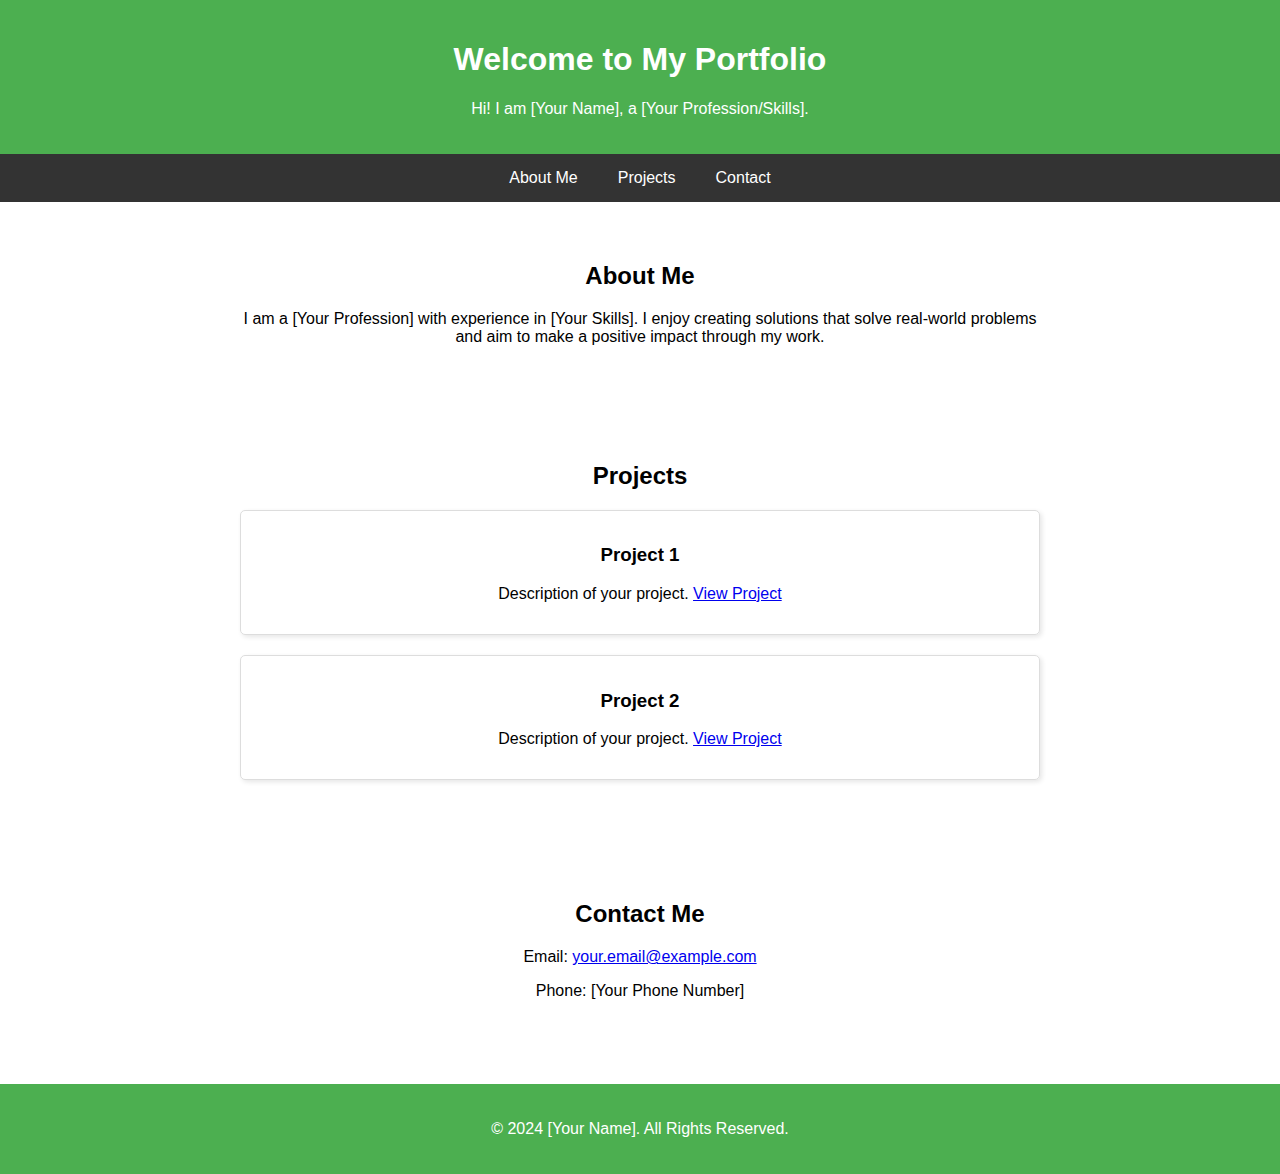
<file: Index.html>
<!DOCTYPE html>
<html lang="en">
<head>
    <meta charset="UTF-8">
    <meta name="viewport" content="width=device-width, initial-scale=1.0">
    <title>My Portfolio</title>
    <style>
        body {
            font-family: Arial, sans-serif;
            margin: 0;
            padding: 0;
            box-sizing: border-box;
        }

        header {
            background-color: #4CAF50;
            color: white;
            padding: 20px;
            text-align: center;
        }

        nav {
            display: flex;
            justify-content: center;
            background: #333;
        }

        nav a {
            color: white;
            text-decoration: none;
            padding: 15px 20px;
            display: inline-block;
        }

        nav a:hover {
            background: #575757;
        }

        section {
            padding: 20px;
            text-align: center;
        }

        .container {
            max-width: 800px;
            margin: 0 auto;
            padding: 20px;
        }

        .project {
            margin: 20px 0;
            border: 1px solid #ddd;
            padding: 15px;
            border-radius: 5px;
            box-shadow: 2px 2px 5px rgba(0, 0, 0, 0.1);
        }

        footer {
            text-align: center;
            padding: 20px;
            background: #4CAF50;
            color: white;
        }

        .social-icons a {
            margin: 0 10px;
            color: white;
            text-decoration: none;
            font-size: 1.5rem;
        }

        .social-icons a:hover {
            color: #ddd;
        }
    </style>
</head>
<body>
    <header>
        <h1>Welcome to My Portfolio</h1>
        <p>Hi! I am [Your Name], a [Your Profession/Skills].</p>
    </header>

    <nav>
        <a href="#about">About Me</a>
        <a href="#projects">Projects</a>
        <a href="#contact">Contact</a>
    </nav>

    <section id="about">
        <div class="container">
            <h2>About Me</h2>
            <p>I am a [Your Profession] with experience in [Your Skills]. I enjoy creating solutions that solve real-world problems and aim to make a positive impact through my work.</p>
        </div>
    </section>

    <section id="projects">
        <div class="container">
            <h2>Projects</h2>
            <div class="project">
                <h3>Project 1</h3>
                <p>Description of your project. <a href="#">View Project</a></p>
            </div>
            <div class="project">
                <h3>Project 2</h3>
                <p>Description of your project. <a href="#">View Project</a></p>
            </div>
        </div>
    </section>

    <section id="contact">
        <div class="container">
            <h2>Contact Me</h2>
            <p>Email: <a href="mailto:your.email@example.com">your.email@example.com</a></p>
            <p>Phone: [Your Phone Number]</p>

            <div class="social-icons">
                <a href="https://linkedin.com/in/yourprofile" target="_blank">LinkedIn</a>
                <a href="https://github.com/yourusername" target="_blank">GitHub</a>
                <a href="https://twitter.com/yourusername" target="_blank">Twitter</a>
            </div>
        </div>
    </section>

    <footer>
        <p>&copy; 2024 [Your Name]. All Rights Reserved.</p>
    </footer>
</body>
</html>
</file>
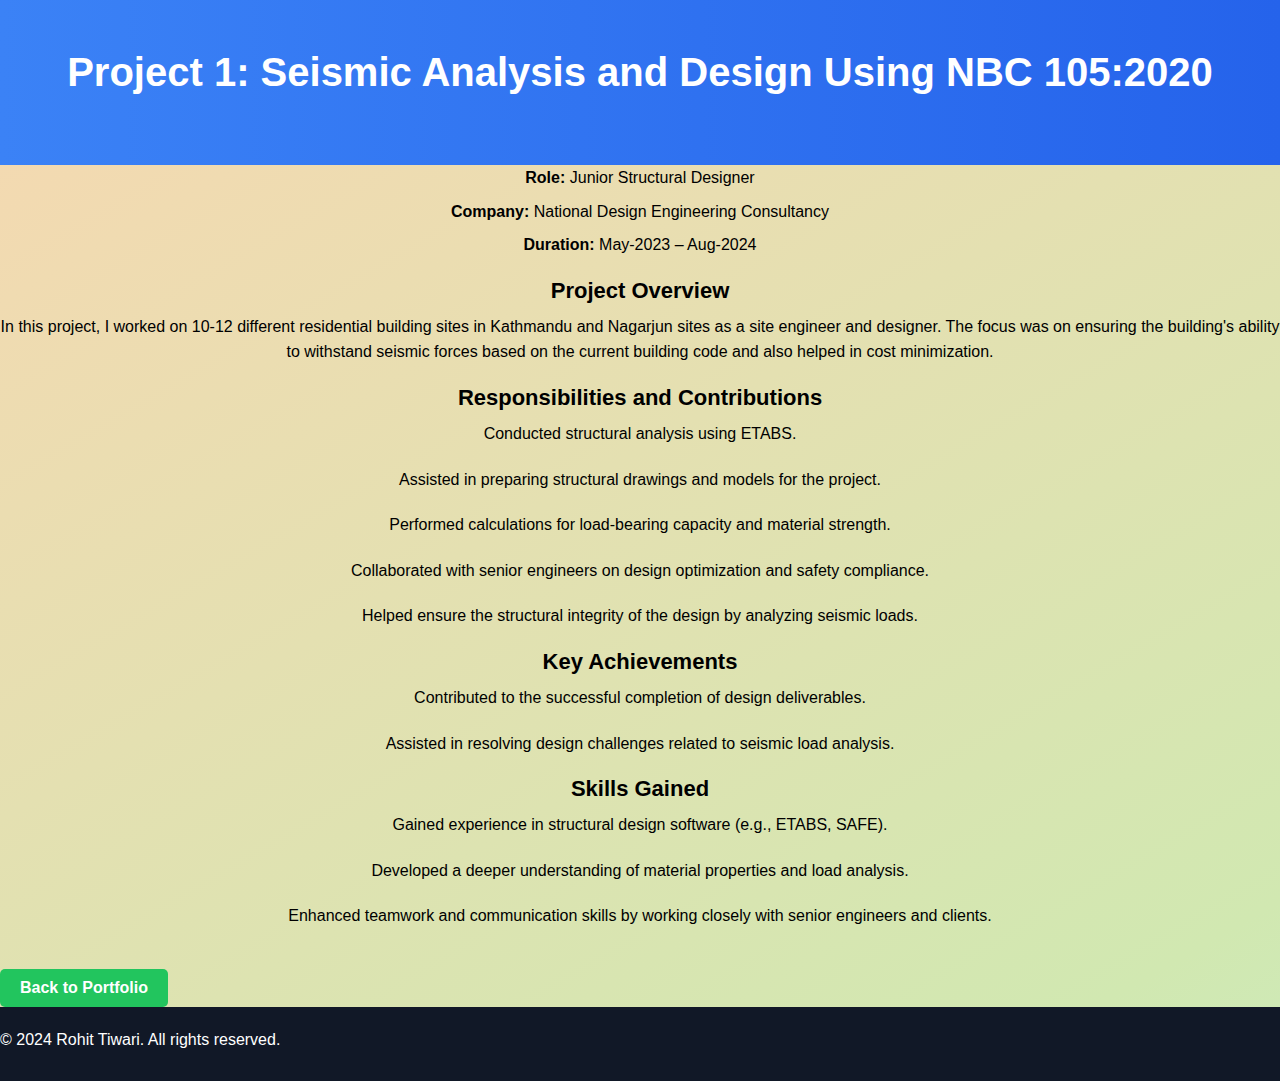
<file: project1.html>
<!DOCTYPE html>
<html lang="en">
<head>
    <meta charset="UTF-8">
    <meta name="viewport" content="width=device-width, initial-scale=1.0, maximum-scale=1.0, user-scalable=no">
    <title>Project 1: Seismic Analysis and Design</title>
    <link rel="stylesheet" href="style.css">
</head>
<body>

<header>
    <h1>Project 1: Seismic Analysis and Design Using NBC 105:2020</h1>
</header>

<section class="project1">
    <div class="centered-text">
        
   <p><strong>Role:</strong> Junior Structural Designer</p>
    <p><strong>Company:</strong> National Design Engineering Consultancy</p>
    <p><strong>Duration:</strong> May-2023 – Aug-2024</p>
</div>
    <div class="centered-text">
    <h2>Project Overview</h2> 
    <p>In this project, I worked on 10-12 different residential building sites in Kathmandu and Nagarjun sites as a site engineer and designer. The focus was on ensuring the building's ability to withstand seismic forces based on the current building code and also helped in cost minimization.</p>
    </div>
    <div class="centered-text">
    <h2>Responsibilities and Contributions</h2>
         <ul>
        <li>Conducted structural analysis using ETABS.</li>
        <li>Assisted in preparing structural drawings and models for the project.</li>
        <li>Performed calculations for load-bearing capacity and material strength.</li>
        <li>Collaborated with senior engineers on design optimization and safety compliance.</li>
        <li>Helped ensure the structural integrity of the design by analyzing seismic loads.</li>
    </ul>
 </div>
    <div class="centered-text">
    <h2>Key Achievements</h2>
    <ul>
        <li>Contributed to the successful completion of design deliverables.</li>
        <li>Assisted in resolving design challenges related to seismic load analysis.</li>
    </ul>
 </div>
    <div class="centered-text">
    <h2>Skills Gained</h2>
    <ul>
        <li>Gained experience in structural design software (e.g., ETABS, SAFE).</li>
        <li>Developed a deeper understanding of material properties and load analysis.</li>
        <li>Enhanced teamwork and communication skills by working closely with senior engineers and clients.</li>
    </ul>
        </div> 
    <a href="index.html" class="back-link">Back to Portfolio</a>
    </div>
</section>

<footer>
    <p>© 2024 Rohit Tiwari. All rights reserved.</p>
</footer>

</body>
</html>
</file>
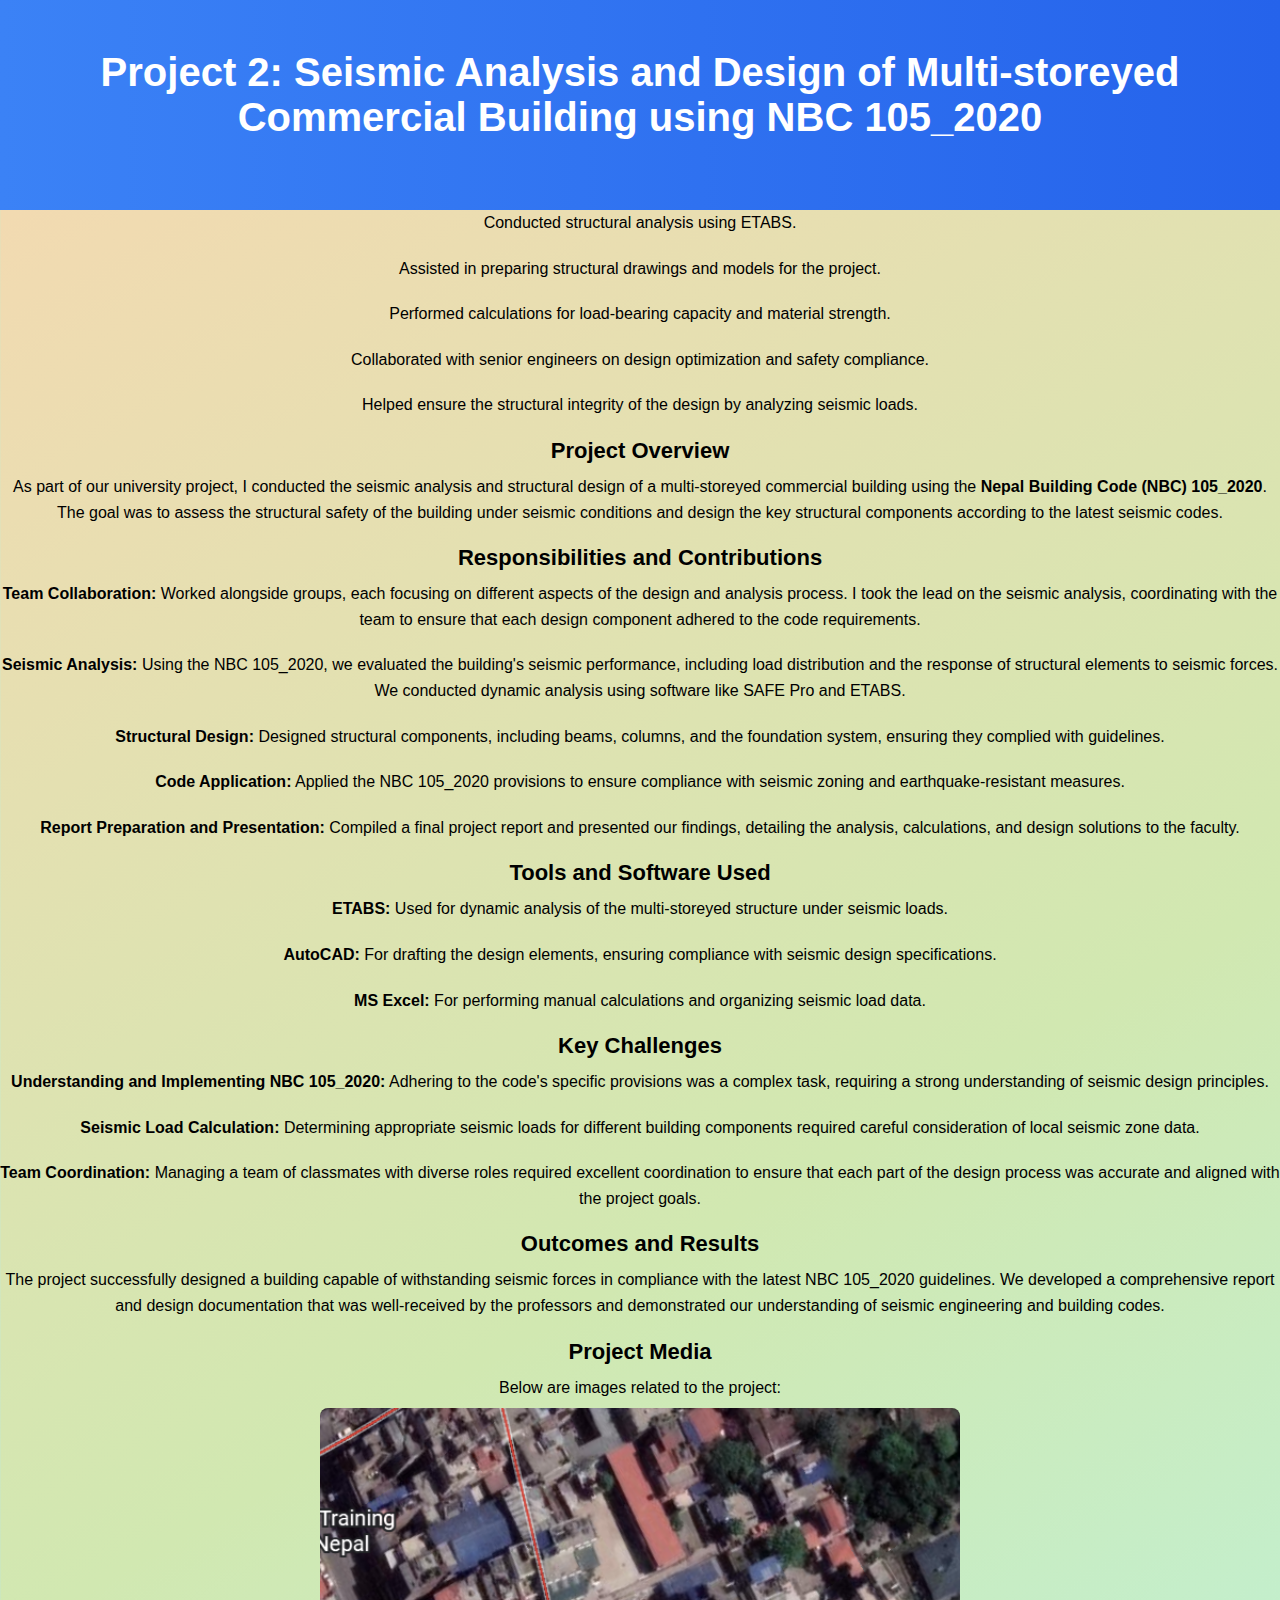
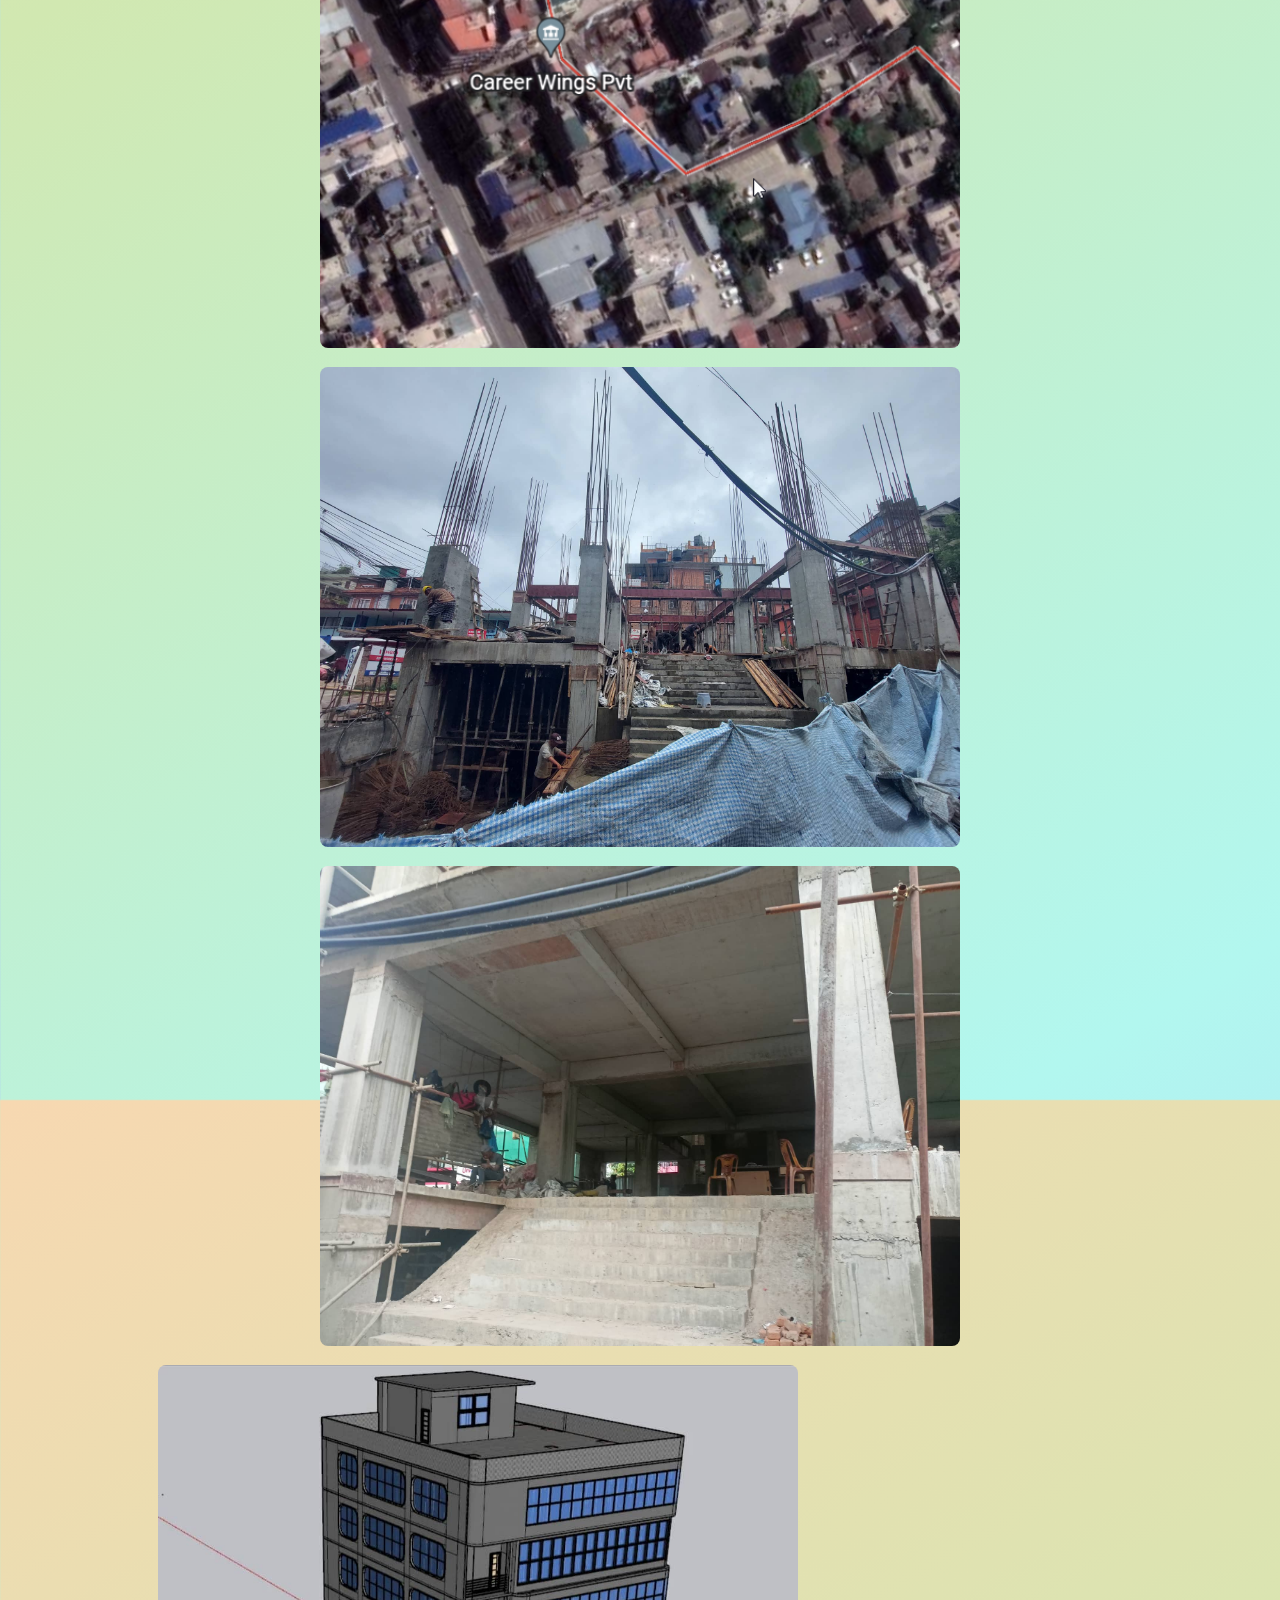
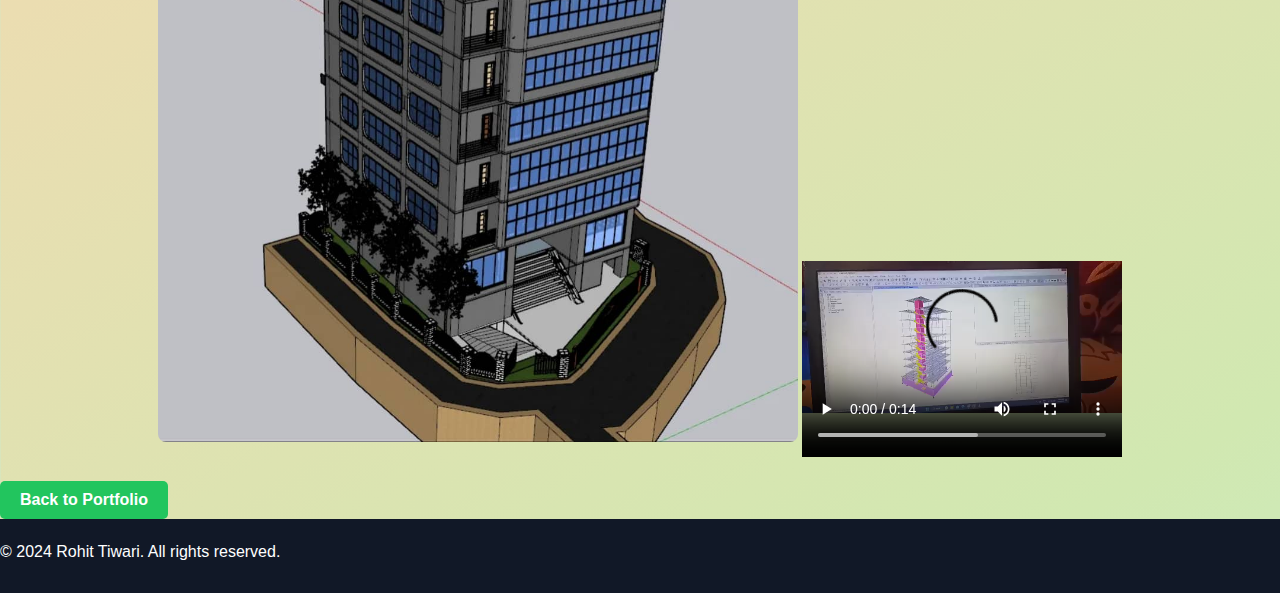
<file: project2.html>
<!DOCTYPE html>
<html lang="en">
<head>
    <meta charset="UTF-8">
    <meta name="viewport" content="width=device-width, initial-scale=1.0, maximum-scale=1.0, user-scalable=no">
    <title>Project 2: Seismic Analysis and Design of Multi-storeyed Commercial Building</title>
    <link rel="stylesheet" href="style.css">
</head>
<body>

<header>
    <h1>Project 2: Seismic Analysis and Design of Multi-storeyed Commercial Building using NBC 105_2020</h1>
</header>

        <section class="project-details">
    <div class="centered-text">
             <u1>
        <li>Conducted structural analysis using ETABS.</li>
        <li>Assisted in preparing structural drawings and models for the project.</li>
        <li>Performed calculations for load-bearing capacity and material strength.</li>
        <li>Collaborated with senior engineers on design optimization and safety compliance.</li>
        <li>Helped ensure the structural integrity of the design by analyzing seismic loads.</li>
    </ul>
            </div>
     <div class="centered-text">
    <h2>Project Overview</h2>
    <p>As part of our university project, I conducted the seismic analysis and structural design of a multi-storeyed commercial building using the <strong>Nepal Building Code  (NBC) 105_2020</strong>. The goal was to assess the structural safety of the building under seismic conditions and design the key structural components according to the latest seismic codes.</p>

    <h2>Responsibilities and Contributions</h2>
    <ul>
        <li><strong>Team Collaboration:</strong> Worked alongside groups, each focusing on different aspects of the design and analysis process. I took the lead on the seismic analysis, coordinating with the team to ensure that each design component adhered to the code requirements.</li>
        <li><strong>Seismic Analysis:</strong> Using the NBC 105_2020, we evaluated the building's seismic performance, including load distribution and the response of structural elements to seismic forces. We conducted dynamic analysis using software like SAFE Pro and ETABS.</li>
        <li><strong>Structural Design:</strong> Designed structural components, including beams, columns, and the foundation system, ensuring they complied with guidelines.</li>
        <li><strong>Code Application:</strong> Applied the NBC 105_2020 provisions to ensure compliance with seismic zoning and earthquake-resistant measures.</li>
        <li><strong>Report Preparation and Presentation:</strong> Compiled a final project report and presented our findings, detailing the analysis, calculations, and design solutions to the faculty.</li>
    </ul>

    <h2>Tools and Software Used</h2>
    <ul>
        <li><strong>ETABS:</strong> Used for dynamic analysis of the multi-storeyed structure under seismic loads.</li>
        <li><strong>AutoCAD:</strong> For drafting the design elements, ensuring compliance with seismic design specifications.</li>
        <li><strong>MS Excel:</strong> For performing manual calculations and organizing seismic load data.</li>
    </ul>

    <h2>Key Challenges</h2>
    <ul>
        <li><strong>Understanding and Implementing NBC 105_2020:</strong> Adhering to the code's specific provisions was a complex task, requiring a strong understanding of seismic design principles.</li>
        <li><strong>Seismic Load Calculation:</strong> Determining appropriate seismic loads for different building components required careful consideration of local seismic zone data.</li>
        <li><strong>Team Coordination:</strong> Managing a team of classmates with diverse roles required excellent coordination to ensure that each part of the design process was accurate and aligned with the project goals.</li>
    </ul>

    <h2>Outcomes and Results</h2>
    <p>The project successfully designed a building capable of withstanding seismic forces in compliance with the latest NBC 105_2020 guidelines. We developed a comprehensive report and design documentation that was well-received by the professors and demonstrated our understanding of seismic engineering and building codes.</p>

    <h2>Project Media</h2>
    <p>Below are images related to the project:</p>
    <img src="location.png" alt="Centered Image" class="project-image">
    <img src="Image1.jpg" alt="Centered Image" class="project-image">
    <img src="Image2.jpg" alt="Centered Image" class="project-image">
    <img src="Image3.jpg" alt="Centered Image" class="project-image">
    
    <video width="320" height="240" controls>
        <source src="video1.mp4" type="video/mp4">
        <source src="video2.mp4" type="video/mp4">
        Your browser does not support the video tag.
    </video>
  </div>
    <a href="index.html" class="back-link">Back to Portfolio</a>
</section>

<footer>
    <p>© 2024 Rohit Tiwari. All rights reserved.</p>
</footer>

</body>
</html>
</file>
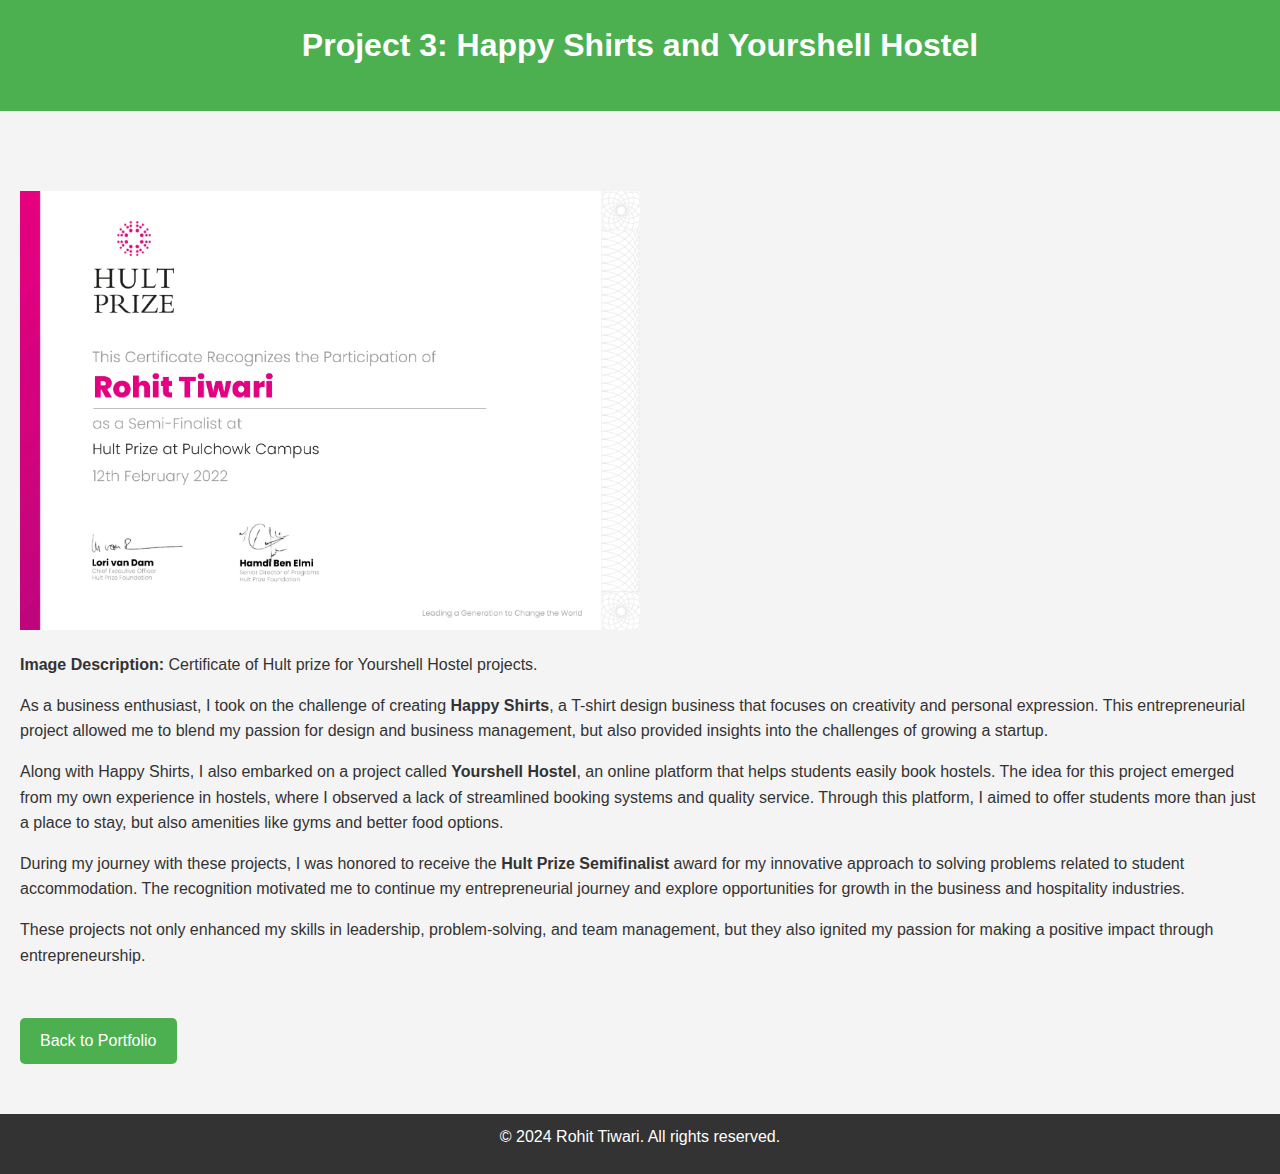
<file: project3.html>
<!DOCTYPE html>
<html lang="en">
<head>
  <meta charset="UTF-8">
  <meta name="viewport" content="width=device-width, initial-scale=1.0, maximum-scale=1.0, user-scalable=no">
  <title>Project 3: Happy Shirts & Yourshell Hostel</title>
  <style>
    /* General Reset */
    * {
      margin: 0;
      padding: 0;
      box-sizing: border-box;
    }

    /* Global Body Styles */
    body {
      font-family: 'Roboto', sans-serif;
      background-color: #f4f4f4;
      color: #333;
      line-height: 1.6;
      font-size: 16px;
    }

    /* Header Styles */
    header {
      background-color: #4CAF50;
      color: white;
      text-align: center;
      padding: 20px;
    }

    /* Footer Styles */
    footer {
      background-color: #333;
      color: white;
      text-align: center;
      padding: 10px;
      position: relative;
      width: 100%;
      margin-top: 30px; /* Prevent overlap with content */
    }

    /* Section Styles */
    section {
      padding: 20px;
      margin-top: 60px; /* To prevent overlap with the header */
    }

    h1 {
      font-size: 2rem;
      margin-bottom: 20px;
    }

    h2 {
      font-size: 1.8rem;
      margin-bottom: 15px;
      color: #4CAF50;
    }

    p {
      font-size: 1rem;
      margin-bottom: 15px;
    }

    .project-image img {
      width: 50%;
      height: auto;
      margin-bottom: 15px;
    }

    .project-description {
      margin-bottom: 30px;
    }

    .back-link {
      display: inline-block;
      margin-top: 20px;
      padding: 10px 20px;
      background-color: #4CAF50;
      color: white;
      text-decoration: none;
      font-size: 16px;
      border-radius: 5px;
    }

    .back-link:hover {
      background-color: #45a049;
    }

    /* Media Queries for Responsiveness */
    @media screen and (max-width: 768px) {
      body {
        font-size: 14px;
      }

      h1 {
        font-size: 1.5rem;
      }

      section {
        padding: 15px;
      }

      .project-container img {
        width: 80%;
      }
    }

    @media screen and (max-width: 480px) {
      body {
        font-size: 13px;
      }

      h1 {
        font-size: 1.3rem;
      }

      header, footer {
        padding: 15px;
      }

      section {
        padding: 10px;
      }

      .project-container img {
        width: 100%;
      }
    }

  </style>
</head>
<body>
  <header>
    <h1>Project 3: Happy Shirts and Yourshell Hostel</h1>
  </header>

  <section class="project-details">
    <div class="project-image">
      <img src="Certificate.jpg" alt="Happy Shirts and Yourshell Hostel" class="project-image">
      <p><strong>Image Description:</strong> Certificate of Hult prize for Yourshell Hostel projects.</p>
    </div>

    <div class="project-description">
      <p>
        As a business enthusiast, I took on the challenge of creating <strong>Happy Shirts</strong>, a T-shirt design business that focuses on creativity and personal expression. This entrepreneurial project allowed me to blend my passion for design and business management, but also provided insights into the challenges of growing a startup.
      </p>
      
      <p>
        Along with Happy Shirts, I also embarked on a project called <strong>Yourshell Hostel</strong>, an online platform that helps students easily book hostels. The idea for this project emerged from my own experience in hostels, where I observed a lack of streamlined booking systems and quality service. Through this platform, I aimed to offer students more than just a place to stay, but also amenities like gyms and better food options.
      </p>
      
      <p>
        During my journey with these projects, I was honored to receive the <strong>Hult Prize Semifinalist</strong> award for my innovative approach to solving problems related to student accommodation. The recognition motivated me to continue my entrepreneurial journey and explore opportunities for growth in the business and hospitality industries.
      </p>
      
      <p>
        These projects not only enhanced my skills in leadership, problem-solving, and team management, but they also ignited my passion for making a positive impact through entrepreneurship.
      </p>
    </div>

    <a href="index.html" class="back-link">Back to Portfolio</a>
  </section>
  
  <footer>
    <p>© 2024 Rohit Tiwari. All rights reserved.</p>
  </footer>
</body>
</html>
</file>
<file: style.css>
/* General Styles */
* {
    margin: 0;
    padding: 0;
    box-sizing: border-box;
    font-family: 'Poppins', sans-serif;
}

/* Define the animation */
@keyframes gradientBG {
    0% {
        background-position: 0% 50%;
    }
    50% {
        background-position: 100% 50%;
    }
    100% {
        background-position: 0% 50%;
    }
}
/* Apply the animation */
body {
    background: linear-gradient(-30deg, #a8c0ff, #b2f7ef, #d1e8b1, #f7d8b1); /* Softer colors */
    background-size: 300% 300%; /* Keeps the gradient large for animation */
    animation: gradientBG 60s ease infinite; /* Slower animation for less intense flash */
    margin: 0;
    height: 100vh; /* Full viewport height */
}

.container {
    width: 80%;
    margin: 0 auto;
    text-align: center;
    padding: 40px 0;
}
.centered-text {
    text-align: center; /* Centers inline and inline-block elements like text */
    margin: 0 auto;     /* Ensures the div itself is centered if necessary */
}
/* Blog Button Styling - Fixed at Top Right */
.blog-button {
    position: fixed !important; /* Override any conflicting positions */
    top: 20px !important; /* Lock distance from the top */
    right: 20px !important; /* Lock distance from the right */
    background: linear-gradient(135deg, #ff7e5f, #feb47b); /* Gradient background */
    color: #fff; /* White text */
    padding: 12px 24px; /* Button padding */
    font-size: 16px; /* Text size */
    font-weight: bold; /* Bold text */
    border-radius: 50px; /* Rounded corners */
    text-decoration: none; /* Remove underline */
    box-shadow: 0px 4px 6px rgba(0, 0, 0, 0.2); /* Shadow effect */
    z-index: 10000 !important; /* Ensure it stays on top of other elements */
    transition: transform 0.2s ease-in-out, box-shadow 0.2s ease-in-out; /* Smooth hover effect */
}

/* Hover Effect */
.blog-button:hover {
    transform: scale(1.1); /* Slight enlargement on hover */
    box-shadow: 0px 8px 12px rgba(0, 0, 0, 0.3); /* Deeper shadow on hover */
    cursor: pointer; /* Pointer cursor */
    background: linear-gradient(135deg, #ff9a8b, #ff6a88); /* Brighter gradient on hover */
}
/* Header Section */
header {
    background: linear-gradient(to right, #3b82f6, #2563eb);
    color: #fff;
    padding: 50px 0;
    text-align: center;
}

header .profile img {
    width: 150px;
    height: 150px;
    border-radius: 50%;
    margin: 20px 0;
    border: 5px solid #fff;
}
.profile img {
  transition: transform 0.3s ease-in-out;
}
.profile img:hover {
  transform: scale(1.1);
}

header h1 {
    font-size: 2.5rem;
    margin-bottom: 20px;
}

header p {
    font-size: 1.2rem;
    margin-bottom: 20px;
}
h2 {
    margin-top: 20px; /* Space above the heading */
    margin-bottom: 10px; /* Space below the heading */
}

p, li {
    line-height: 1.6; /* Increase line spacing */
    margin-bottom: 8px; /* Add spacing between lines */
}

.btn {
     display: inline-block;
    margin-top: 10px;
    padding: 10px 20px;
    background: linear-gradient(90deg, #28a745, #56d58c);
  color: #fff;
  text-decoration: none;
    border-radius: 5px;
    font-weight: bold;
}

.btn:hover {
    transform: scale(1.1);
     background: #16a34a;
  box-shadow: 0 5px 15px rgba(0, 0, 0, 0.2);
}
.back-link {
    display: inline-block;
    margin-top: 20px; /* Space from previous content */
    padding: 10px 20px;
    background: #22c55e; /* Green background */
    color: #fff;
    text-decoration: none;
    border-radius: 5px;
    font-weight: bold;
    text-align: center;
}

.back-link:hover {
    background: #16a34a; /* Darker green when hovered */
}
#about-me {
    text-align: Center;
    margin: 0 auto;
    max-width: 800px;
    font-size: 16px;
    line-height: 1.6;
    color: #333;
}

h2, h3 {
    text-align: center;
    margin-top: 20px;
    margin-bottom: 10px;
    font-size: 22px;
    font-weight: bold;
}

ul {
    list-style-type: none;
    padding-left: 0;
}

li {
    margin-bottom: 20px;
}

li span {
    display: block;
    margin-bottom: 4px;
}

hr {
    height: 1px;
    border: none;
    background-color: #ccc;
    margin: 20px 0;
}

/* Skills Section */
#skills {
    background-color: #fff;
    padding: 50px 0;
}

.skills-grid {
    display: grid;
    grid-template-columns: repeat(auto-fit, minmax(200px, 1fr));
    gap: 20px;
}

.skill-item {
    background: #3b82f6;
    color: #fff;
    padding: 20px;
    border-radius: 8px;
    box-shadow: 0 2px 8px rgba(0, 0, 0, 0.2);
    transition: transform 0.3s;
}

.skill-item i {
    font-size: 2rem;
    margin-bottom: 10px;
}

.skill-item:hover {
    transform: scale(1.05);
}

/* Style for the container of all the cards */
.project-cards {
    display: flex;
    justify-content: center;
    align-items: center;
    gap: 20px;
    flex-wrap: wrap;
    padding: 30px;
    box-sizing: border-box;
    margin: 0 auto;
    max-width: 1200px; /* Adjust the max width as needed */
}

/* Style for each individual card */
.project-card {
    background-color: #f9f9f9; /* Light background color */
    border-radius: 8px; /* Rounded corners */
    padding: 20px;
    text-align: center; /* Center-align content */
    width: 30%; /* Adjust width depending on the screen size */
    box-shadow: 0 4px 8px rgba(0, 0, 0, 0.1); /* Soft shadow */
    transition: transform 0.3s ease, box-shadow 0.3s ease; /* Smooth transitions */
}

.project-card:hover {
    transform: translateY(-5px); /* Lift effect on hover */
    box-shadow: 0 8px 16px rgba(0, 0, 0, 0.2); /* Larger shadow on hover */
}

/* Style for the images inside the cards */
.project-image {
    width: 50%;
    height: auto;
    border-radius: 8px;
    margin-bottom: 15px; /* Space between image and button */
}

/* Style for the project title */
.project-card h3 {
    font-size: 1.5rem;
    color: #333; /* Dark text color */
    margin-bottom: 10px; /* Space between title and image */
    font-weight: bold;
}

/* Style for the View Details button */
button {
    background-color: #4CAF50; /* Green background */
    color: white;
    padding: 10px 20px;
    border: none;
    border-radius: 5px;
    cursor: pointer;
    font-size: 16px;
    transition: background-color 0.3s ease; /* Smooth hover transition */
}

button:hover {
    background-color: #45a049; /* Darker green when hovered */
}

/* Media query for smaller screens */
@media (max-width: 768px) {
    .project-card {
        width: 100%; /* Stack cards in a single column for small screens */
        margin-bottom: 20px;
    }

    .project-cards {
        justify-content: center; /* Center the cards in smaller screens */
    }
}

/* Contact Section */
#contact {
    background: linear-gradient(to right, #22c55e, #16a34a);
    color: #fff;
    padding: 50px 0;
}

#contact p {
    margin-bottom: 20px;
}

/* Footer */
footer {
    background-color: #111827;
    color: #fff;
    padding: 20px 0;
}
</file>
